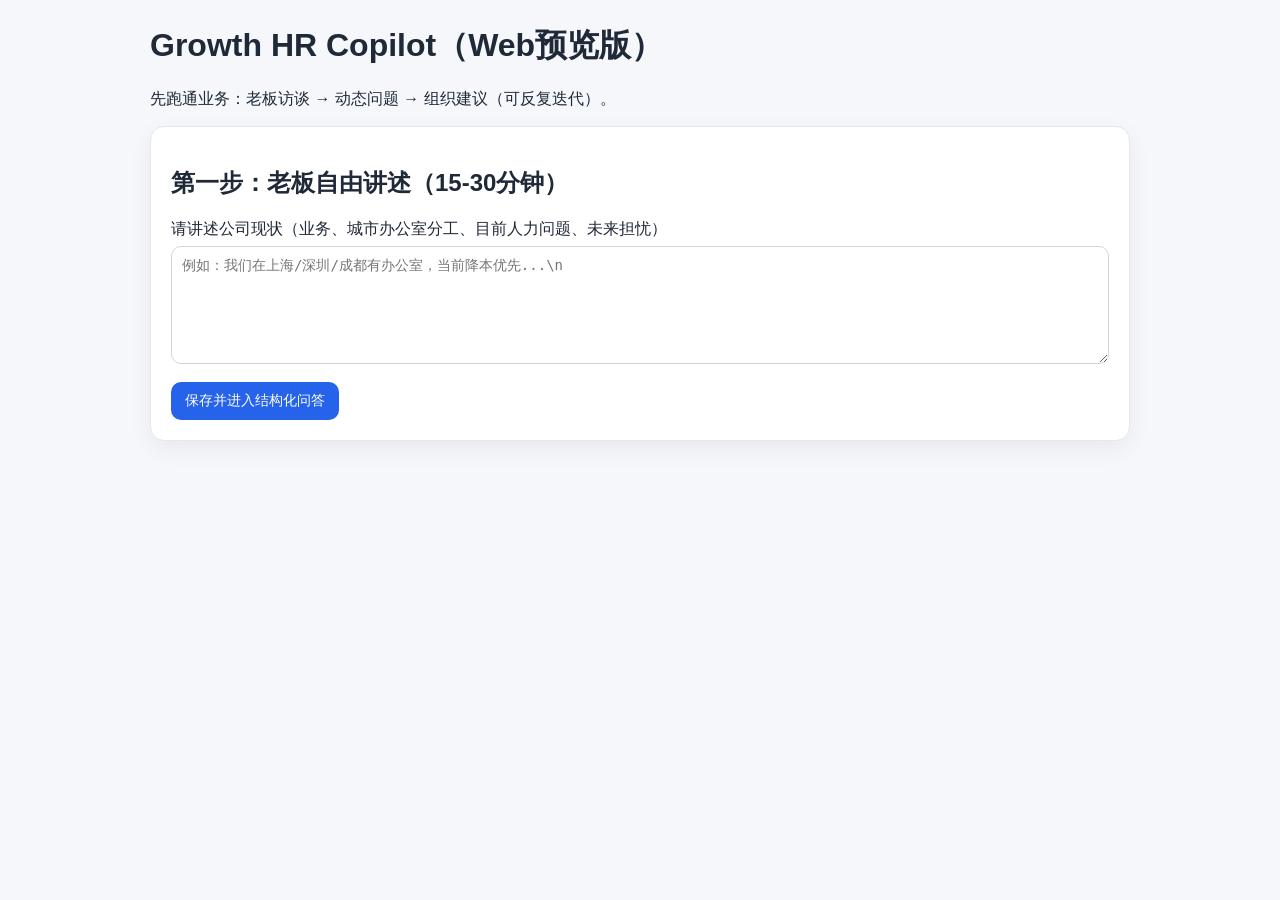
<file: hr_web/index.html>
<!doctype html>
<html lang="zh-CN">
<head>
  <meta charset="UTF-8" />
  <meta name="viewport" content="width=device-width, initial-scale=1.0" />
  <title>Growth HR Copilot - Web Preview</title>
  <link rel="stylesheet" href="./styles.css" />
</head>
<body>
  <main class="container">
    <header>
      <h1>Growth HR Copilot（Web预览版）</h1>
      <p>先跑通业务：老板访谈 → 动态问题 → 组织建议（可反复迭代）。</p>
    </header>

    <section class="card" id="intro-card">
      <h2>第一步：老板自由讲述（15-30分钟）</h2>
      <label for="narrative">请讲述公司现状（业务、城市办公室分工、目前人力问题、未来担忧）</label>
      <textarea id="narrative" rows="6" placeholder="例如：我们在上海/深圳/成都有办公室，当前降本优先...\n"></textarea>
      <button id="save-narrative">保存并进入结构化问答</button>
    </section>

    <section class="card hidden" id="survey-card">
      <h2>第二步：结构化问答</h2>
      <form id="survey-form">
        <div class="grid">
          <label>总人数
            <input type="number" name="headcount" min="1" required />
          </label>
          <label>全职占比（%）
            <input type="number" name="fte_ratio" min="0" max="100" required />
          </label>
          <label>降本权重（0-100）
            <input type="number" name="goal_cost" min="0" max="100" required />
          </label>
          <label>稳交付权重（0-100）
            <input type="number" name="goal_delivery" min="0" max="100" required />
          </label>
          <label>增长权重（0-100）
            <input type="number" name="goal_growth" min="0" max="100" required />
          </label>
          <label>可接受短期波动（%）
            <input type="number" name="pain_limit" min="0" max="100" required />
          </label>
          <label>可被AI替代任务占比（%）
            <input type="number" name="ai_replace_ratio" min="0" max="100" required />
          </label>
          <label>关键岗位不可动人数
            <input type="number" name="protected_roles" min="0" required />
          </label>
        </div>

        <label>当前最紧急问题（可多行）
          <textarea name="urgent_issues" rows="4" required></textarea>
        </label>

        <label>本轮动作优先级
          <select name="action_preference" required>
            <option value="ai_first">先AI替代再裁员</option>
            <option value="transfer_first">优先转岗</option>
            <option value="natural_attrition">优先自然流失</option>
            <option value="layoff_first">直接裁员优先</option>
          </select>
        </label>

        <div class="actions">
          <button type="submit">生成本轮建议</button>
          <button type="button" id="reset">清空本轮</button>
        </div>
      </form>
    </section>

    <section class="card hidden" id="result-card">
      <h2>第三步：本轮组织建议</h2>
      <pre id="result"></pre>
      <button id="copy-result">复制建议</button>
    </section>
  </main>

  <script src="./app.js"></script>
</body>
</html>
</file>
<file: hr_web/styles.css>
:root {
  color-scheme: light;
  font-family: -apple-system, BlinkMacSystemFont, "Segoe UI", Roboto, sans-serif;
}

body {
  margin: 0;
  background: #f5f7fb;
  color: #1f2937;
}

.container {
  max-width: 980px;
  margin: 24px auto;
  padding: 0 16px 48px;
}

.card {
  background: #fff;
  border: 1px solid #e5e7eb;
  border-radius: 14px;
  padding: 20px;
  margin-top: 16px;
  box-shadow: 0 8px 24px rgba(15, 23, 42, 0.06);
}

.hidden { display: none; }

textarea, input, select {
  width: 100%;
  margin-top: 6px;
  margin-bottom: 14px;
  padding: 10px;
  border: 1px solid #d1d5db;
  border-radius: 10px;
  box-sizing: border-box;
  font-size: 14px;
}

.grid {
  display: grid;
  grid-template-columns: repeat(auto-fit, minmax(210px, 1fr));
  gap: 10px 14px;
}

button {
  border: 0;
  background: #2563eb;
  color: #fff;
  border-radius: 10px;
  padding: 10px 14px;
  font-size: 14px;
  cursor: pointer;
}

button:hover {
  background: #1e40af;
}

.actions {
  display: flex;
  gap: 8px;
}

pre {
  white-space: pre-wrap;
  background: #0f172a;
  color: #f8fafc;
  border-radius: 10px;
  padding: 14px;
  line-height: 1.5;
}
</file>
